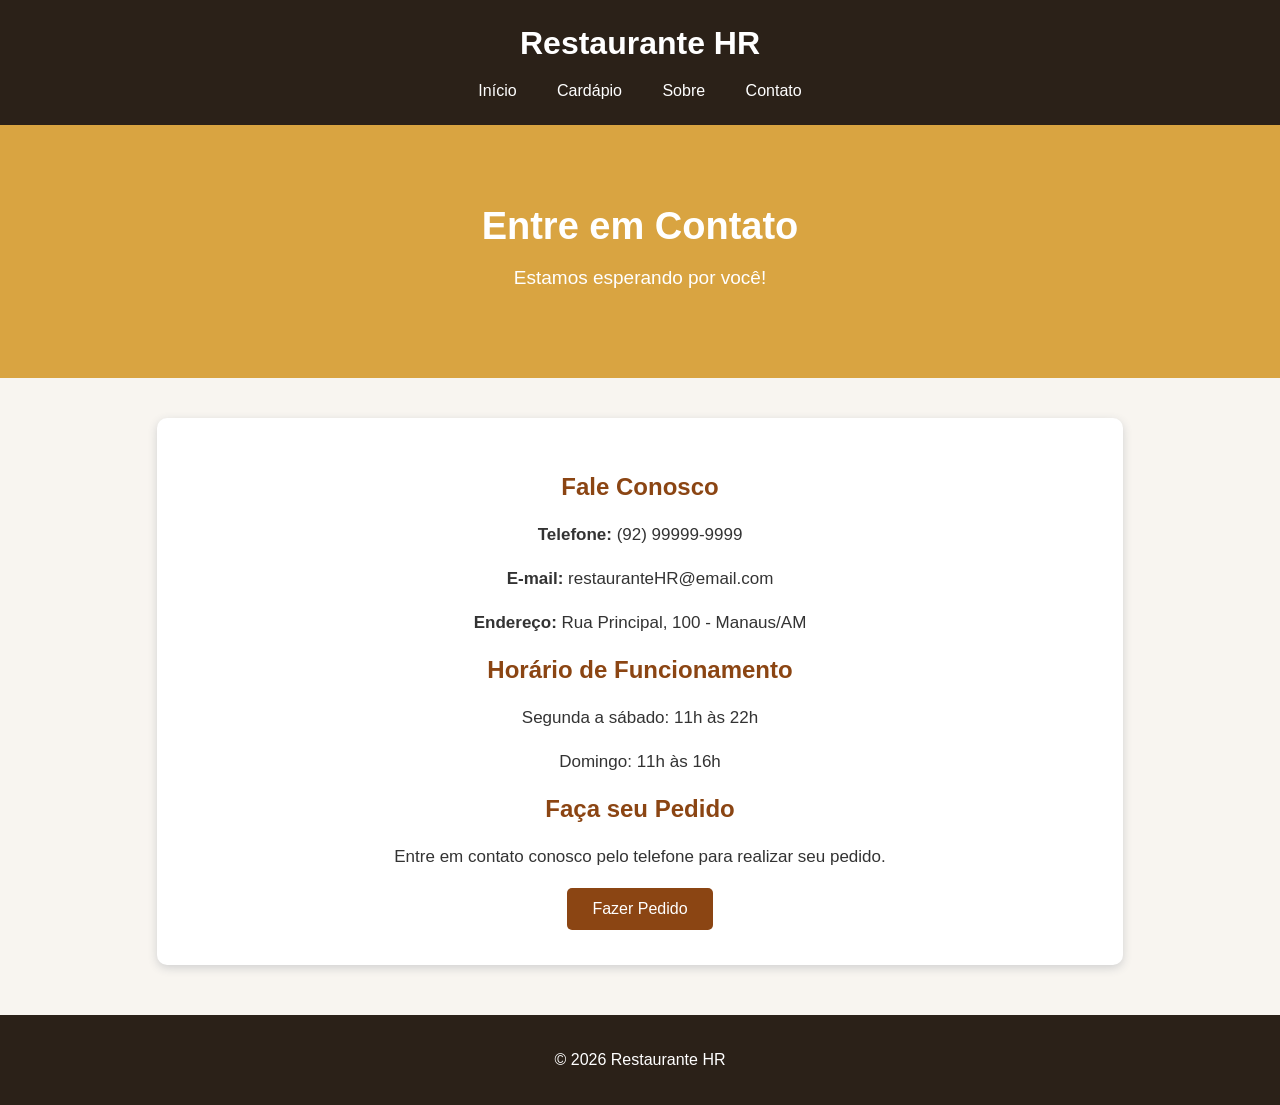
<file: contato.html>
<!DOCTYPE html>
<html lang="pt-br">

<head>
    <meta charset="UTF-8">
    <title>Contato - Restaurante HR</title>
    <link rel="stylesheet" href="style.css">
</head>
<body>
    <header>
        <h1>Restaurante HR</h1>
        <nav>
            <a href="index.html">Início</a>
            <a href="cardapio.html">Cardápio</a>
            <a href="sobre.html">Sobre</a>
            <a href="contato.html">Contato</a>
        </nav>
    </header>
    <div class="inicio">
        <h2>Entre em Contato</h2>
        <p>Estamos esperando por você!</p>
    </div>
    <div class="texto">
        <h2 class="titulo1">Fale Conosco</h2>
        <p>
            <b>Telefone:</b> (92) 99999-9999
        </p>
        <p>
            <b>E-mail:</b> restauranteHR@email.com
        </p>
        <p>
            <b>Endereço:</b> Rua Principal, 100 - Manaus/AM
        </p>
        <h2 class="titulo1">Horário de Funcionamento</h2>
        <p>
            Segunda a sábado: 11h às 22h
        </p>
        <p>
            Domingo: 11h às 16h
        </p>
        <h2 class="titulo1">Faça seu Pedido</h2>
        <p>
            Entre em contato conosco pelo telefone
            para realizar seu pedido.
        </p>
        <button class="botao">Fazer Pedido</button>
    </div>
    <footer>
        <p>© 2026 Restaurante HR</p>
    </footer>
</body>
</html>
</file>
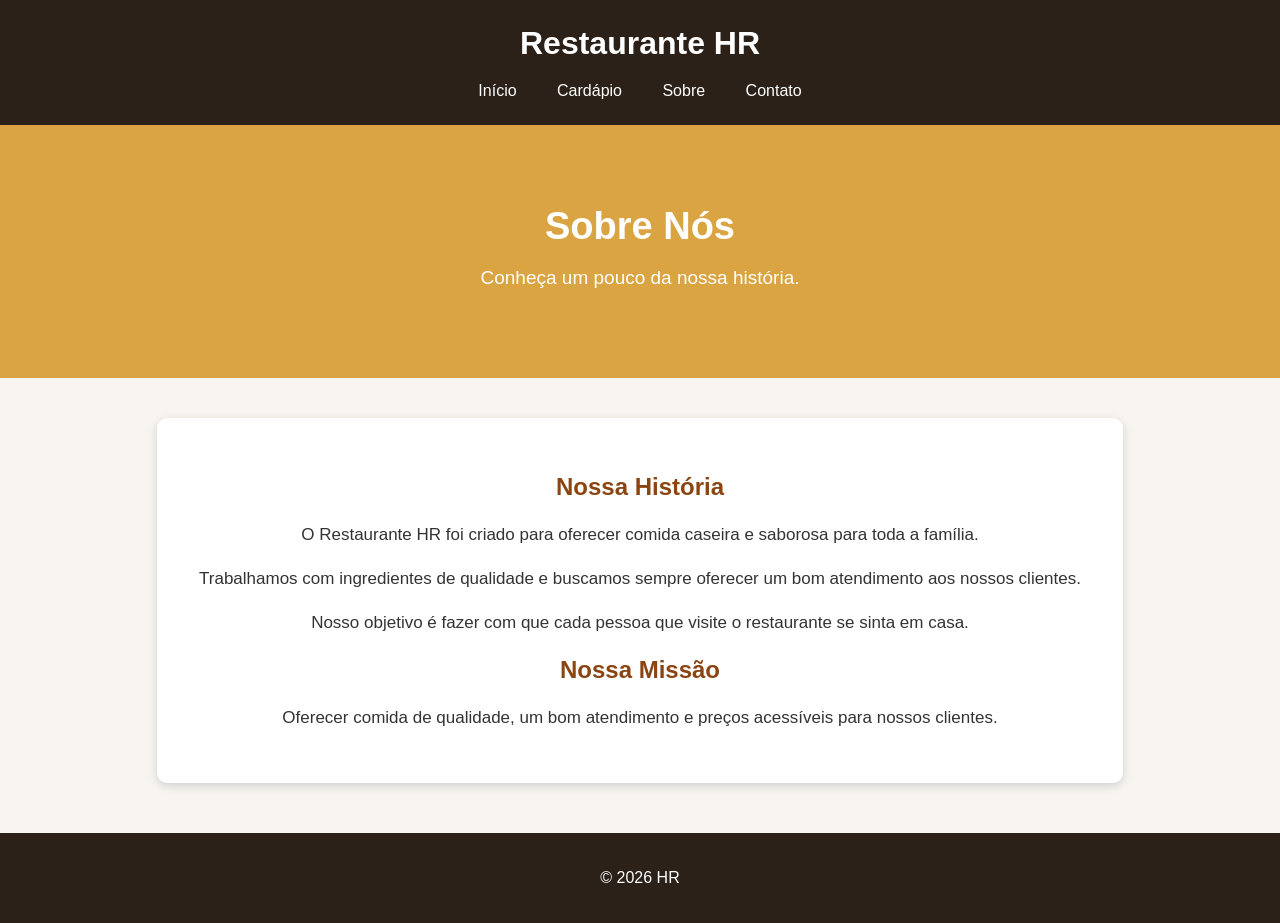
<file: sobre.html>
<!DOCTYPE html>
<html lang="pt-br">

<head>
    <meta charset="UTF-8">
    <title>Sobre - Restaurante HR</title>
    <link rel="stylesheet" href="style.css">
</head>
<body>
    <header>
        <h1>Restaurante HR</h1>
        <nav>
            <a href="index.html">Início</a>
            <a href="cardapio.html">Cardápio</a>
            <a href="sobre.html">Sobre</a>
            <a href="contato.html">Contato</a>
        </nav>
    </header>
    <div class="inicio">
        <h2>Sobre Nós</h2>
        <p>Conheça um pouco da nossa história.</p>
    </div>
    <div class="texto">
        <h2 class="titulo1">Nossa História</h2>
        <p>
            O Restaurante HR foi criado para oferecer
            comida caseira e saborosa para toda a família.
        </p>
        <p>
            Trabalhamos com ingredientes de qualidade e
            buscamos sempre oferecer um bom atendimento
            aos nossos clientes.
        </p>
        <p>
            Nosso objetivo é fazer com que cada pessoa
            que visite o restaurante se sinta em casa.
        </p>
        <h2 class="titulo1">Nossa Missão</h2>
        <p>
            Oferecer comida de qualidade, um bom atendimento
            e preços acessíveis para nossos clientes.
        </p>
    </div>
    <footer>
        <p>© 2026 HR</p>
    </footer>
</body>
</html>
</file>
<file: style.css>
body {
    margin: 0;
    font-family: Arial, sans-serif;
    background-color: #f8f5f0;
    color: #333;
}

/* CABEÇALHO */

header {
    background-color: #2b2118;
    color: white;
    text-align: center;
    padding: 25px;
}

header h1 {
    margin: 0;
    font-size: 32px;
}

nav {
    margin-top: 20px;
}

nav a {
    color: white;
    text-decoration: none;
    margin: 0 18px;
    font-size: 16px;
}

nav a:hover {
    color: #d9a441;
}

/* ÁREA PRINCIPAL */

.inicio {
    background-color: #d9a441;
    text-align: center;
    padding: 70px 20px;
}

.inicio h2 {
    color: white;
    font-size: 38px;
    margin: 10px;
}

.inicio p {
    color: white;
    font-size: 19px;
}

/* TÍTULOS */

.titulo1 {
    color: #8b4513;
    text-align: center;
}

/* PRATOS */

.prato {
    background-color: white;
    width: 300px;
    margin: 25px auto;
    padding: 25px;
    text-align: center;
    border-radius: 10px;
    box-shadow: 0 3px 10px #d0d0d0;
}

.prato h3 {
    color: #8b4513;
    font-size: 22px;
}

.foto-restaurante {
    display: block;
    width: 90%;
    max-width: 250px;
    height: auto;
    margin: 20px auto;
}

.prato p {
    font-size: 16px;
    line-height: 1.5;
}

.preco {
    color: #8b4513;
    font-size: 21px;
    font-weight: bold;
}

/* BOTÃO */

.botao {
    background-color: #8b4513;
    color: white;
    border: none;
    padding: 12px 25px;
    font-size: 16px;
    border-radius: 5px;
    cursor: pointer;
}

.botao:hover {
    background-color: #a85d25;
}

/* TEXTO */

.texto {
    background-color: white;
    width: 70%;
    margin: 40px auto;
    padding: 35px;
    text-align: center;
    border-radius: 10px;
    box-shadow: 0 3px 10px #d0d0d0;
}

.texto p {
    font-size: 17px;
    line-height: 1.6;
}

/* RODAPÉ */

footer {
    background-color: #2b2118;
    color: white;
    text-align: center;
    padding: 20px;
    margin-top: 50px;
}

.carrinho{
    position:fixed;
    top:20px;
    right:20px;
    width:300px;
    background:white;
    padding:20px;
    border-radius:12px;
    box-shadow:0 4px 15px rgba(0,0,0,0.2);
    max-height:85vh;
    overflow-y:auto;
}

.carrinho h2{
    margin-top:0;
}

.item-carrinho{
    border-bottom:1px solid #ddd;
    padding:10px 0;
}

.item-carrinho h3{
    margin:0 0 5px;
}

.item-carrinho p{
    margin:5px 0;
}

.controle-quantidade{
    display:flex;
    align-items:center;
    gap:10px;
}

.controle-quantidade button{
    width:30px;
    height:30px;
    border:none;
    border-radius:6px;
    cursor:pointer;
    font-size:18px;
}

#total-carrinho{
    margin-top:15px;
    padding-top:10px;
    border-top:2px solid #ddd;
}
</file>
